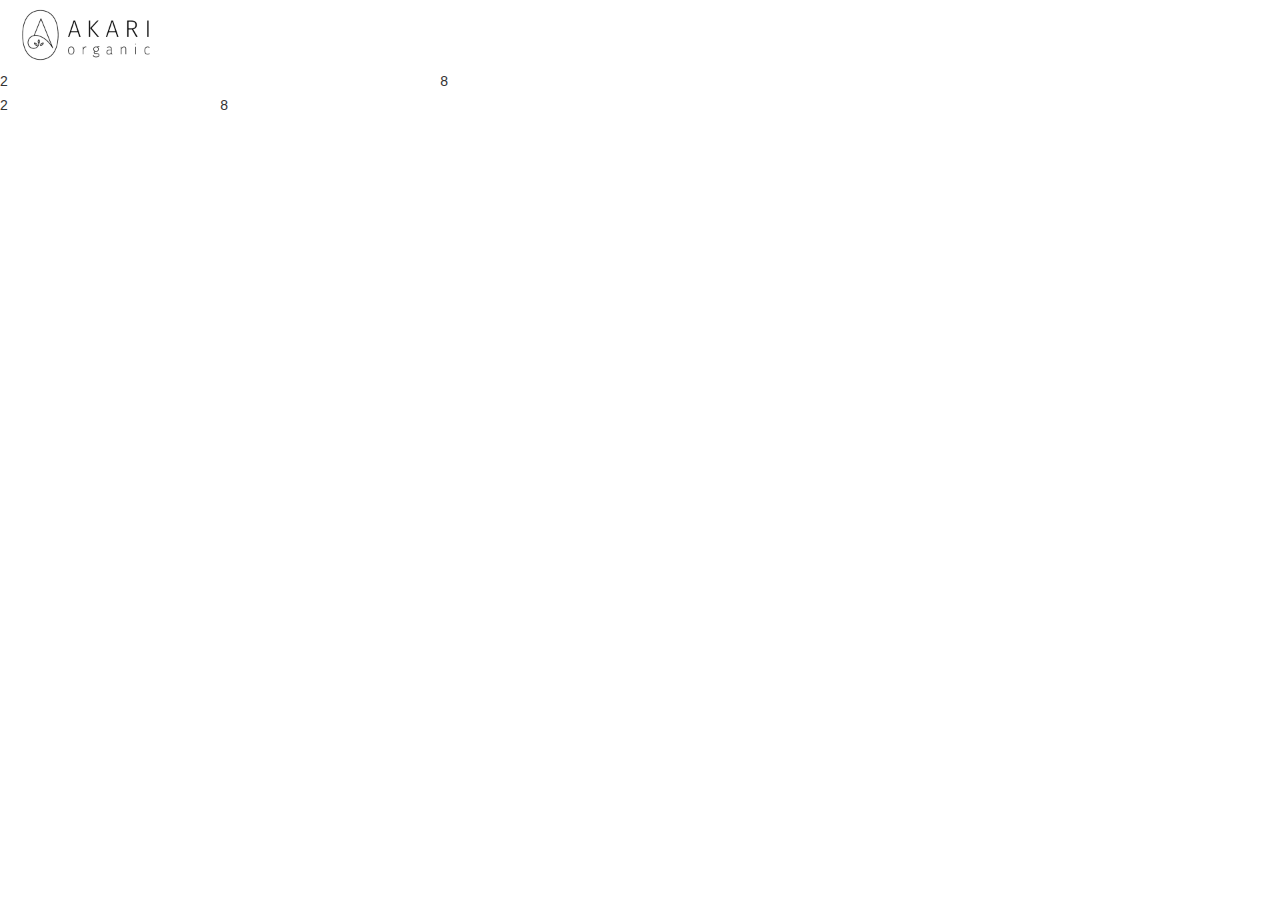
<file: index.html>
<!DOCTYPE html>
<html lang="ja">

<head>
    <meta charset="UTF-8">
    <meta name="viewport" content="width=device-width, initial-scale=1.0">
    <title>Document</title>
    <link rel="stylesheet" href="css/style.min.css">
</head>

<body>

    <header class="l-header">
        <h1 class="l-header__logo">
            <a href="index.html">
                <img src="img/common/logo.webp" alt="AKARI Organic">
            </a>
        </h1>

        <button class="l-header__navBtn" type="button">
            <span></span>
        </button>

        <nav class="l-header__nav">
            <button class="l-header__navClose" type="button"></button>
            <p class="l-header__navLogo">
                <img src="img/common/logo-menu.webp" alt="AKARI Organic">
            </p>
            <ul class="l-header__navList">
                <li class="l-header__navItem">
                    <a href="index.html">
                        <span class="l-header__navItemEn">Home
                        </span>
                        <span class="l-header__navItemJa">ホーム</span>
                    </a>
                </li>
                <li class="l-header__navItem">
                    <a href="concept.html">
                        <span class="l-header__navItemEn">Concept
                        </span>
                        <span class="l-header__navItemJa">コンセプト</span>
                    </a>
                </li>
                <li class="l-header__navItem">
                    <a href="products.html">
                        <span class="l-header__navItemEn">Products
                        </span>
                        <span class="l-header__navItemJa">製品情報</span>
                    </a>
                </li>
                <li class="l-header__navItem">
                    <a href="faq.html">
                        <span class="l-header__navItemEn">FAQ
                        </span>
                        <span class="l-header__navItemJa">よくあるご質問</span>
                    </a>
                </li>
                <li class="l-header__navItem">
                    <a href="shop.html">
                        <span class="l-header__navItemEn">Shop</span>
                        <span class="l-header__navItemJa">店舗情報</span>
                    </a>
                </li>
            </ul>
            <div class="l-header__onlineShop">
                <a href="#" target="_blank" class="l-header__onlineShopSp">Online Shop</a>
                <a href="#" target="_blank" class="l-header__onlineShopPc">
                    Online Shop
                </a>
            </div>
        </nav>
    </header>

    <!-- グリッドシステムテスト -->
    <div class="l-columns l-columns--between">
        <div class="l-columns__col2">2</div>
        <div class="l-columns__col8">8</div>
    </div>
    <div class="l-columns">
        <div class="l-columns__col2--pc">2</div>
        <div class="l-columns__col8--pc">8</div>
    </div>

</body>

</html>
</file>
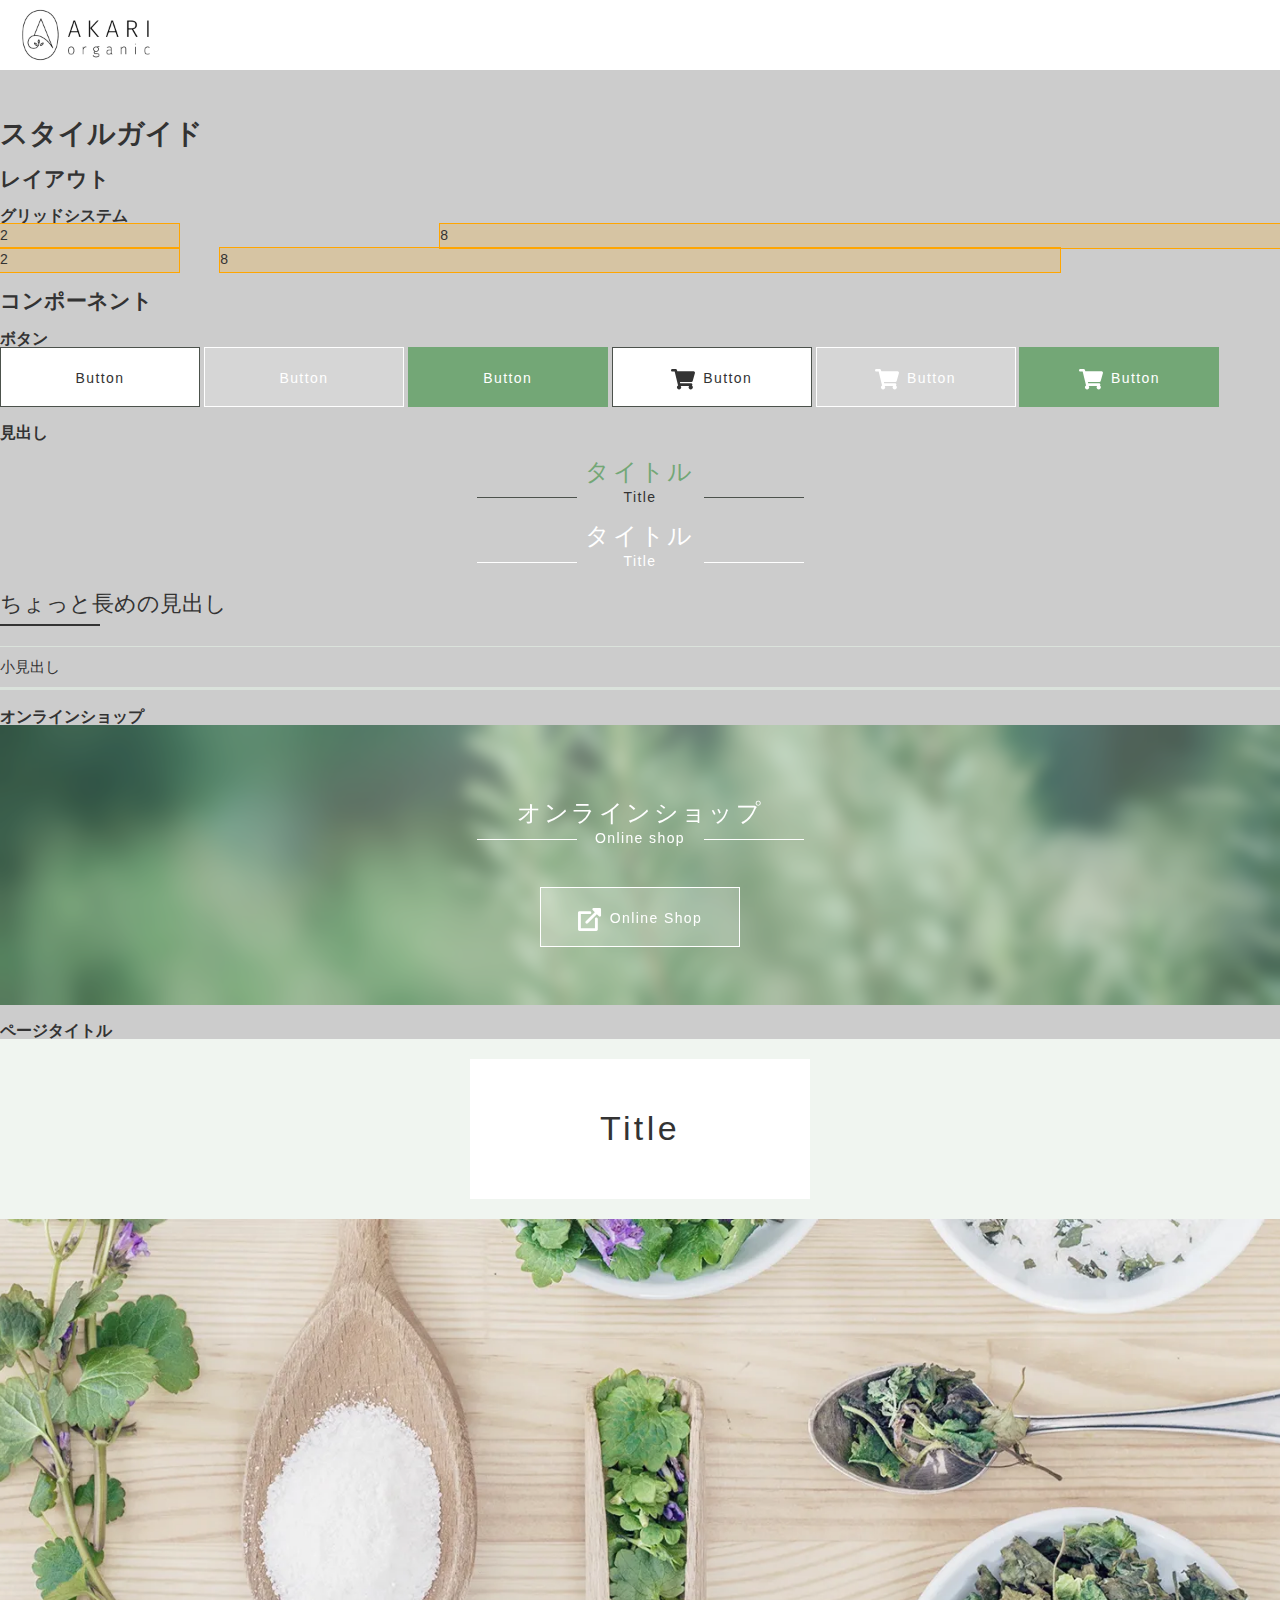
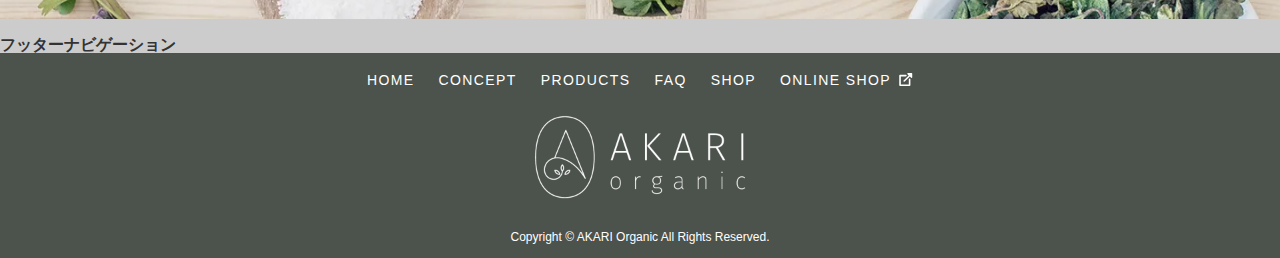
<file: components.html>
<!DOCTYPE html>
<html lang="en">

<head>
    <meta charset="UTF-8">
    <meta name="viewport" content="width=device-width, initial-scale=1.0">
    <title>コンポーネント</title>
    <link rel="stylesheet" href="css/style.min.css">
    <style>
        body {
            background: #ccc;
            padding-top: 100px;
        }

        hr {
            margin-block: 40px;
        }

        [class*="l-columns__col"] {
            outline: 1px solid orange;
            background-color: rgba(255, 165, 0, .2);
        }
    </style>

    <script src="js/script.js" defer></script>
</head>

<body>
    <h1>スタイルガイド</h1>

    <header class="l-header">
        <h1 class="l-header__logo">
            <a href="index.html">
                <img src="img/common/logo.webp" alt="AKARI Organic">
            </a>
        </h1>

        <button class="l-header__navBtn" type="button">
            <span></span>
        </button>

        <nav class="l-header__nav">
            <button class="l-header__navClose" type="button"></button>
            <p class="l-header__navLogo">
                <img src="img/common/logo-menu.webp" alt="AKARI Organic">
            </p>
            <ul class="l-header__navList">
                <li class="l-header__navItem">
                    <a href="index.html">
                        <span class="l-header__navItemEn">Home
                        </span>
                        <span class="l-header__navItemJa">ホーム</span>
                    </a>
                </li>
                <li class="l-header__navItem">
                    <a href="concept.html">
                        <span class="l-header__navItemEn">Concept
                        </span>
                        <span class="l-header__navItemJa">コンセプト</span>
                    </a>
                </li>
                <li class="l-header__navItem">
                    <a href="products.html">
                        <span class="l-header__navItemEn">Products
                        </span>
                        <span class="l-header__navItemJa">製品情報</span>
                    </a>
                </li>
                <li class="l-header__navItem">
                    <a href="faq.html">
                        <span class="l-header__navItemEn">FAQ
                        </span>
                        <span class="l-header__navItemJa">よくあるご質問</span>
                    </a>
                </li>
                <li class="l-header__navItem">
                    <a href="shop.html">
                        <span class="l-header__navItemEn">Shop</span>
                        <span class="l-header__navItemJa">店舗情報</span>
                    </a>
                </li>
            </ul>
            <div class="l-header__onlineShop">
                <a href="#" target="_blank" class="l-header__onlineShopSp">Online Shop</a>
                <a href="#" target="_blank" class="l-header__onlineShopPc">
                    Online Shop
                </a>
            </div>
        </nav>
    </header>

    <h2>レイアウト</h2>

    <h3>グリッドシステム</h3>
    <div class="l-columns l-columns--between">
        <div class="l-columns__col2">2</div>
        <div class="l-columns__col8">8</div>
    </div>
    <div class="l-columns">
        <div class="l-columns__col2--pc">2</div>
        <div class="l-columns__col8--pc">8</div>
    </div>

    <h2>コンポーネント</h2>

    <h3>ボタン</h3>
    <a href="#" class="c-btn">Button</a>
    <a href="#" class="c-btn c-btn--white">Button</a>
    <a href="#" class="c-btn c-btn--accent">Button</a>
    <a href="#" class="c-btn c-btn--icon c-btn--cart">Button</a>
    <a href="#" class="c-btn c-btn--white c-btn--icon c-btn--cart">Button</a>
    <a href="#" class="c-btn c-btn--icon c-btn--accent c-btn--cart">Button</a>

    <h3>見出し</h3>
    <h2 class="c-sectionTitle">
        <span class="c-sectionTitle__ja">タイトル</span>
        <span class="c-sectionTitle__en">Title</span>
    </h2>
    <h2 class="c-sectionTitle c-sectionTitle--white">
        <span class="c-sectionTitle__ja">タイトル</span>
        <span class="c-sectionTitle__en">Title</span>
    </h2>

    <h3 class="c-heading">ちょっと長めの見出し</h3>

    <h4 class="c-headingSub">小見出し</h4>

    <h3>オンラインショップ</h3>
    <section class="c-onlineShop">
        <h2 class="c-sectionTitle c-sectionTitle--white">
            <span class="c-sectionTitle__ja">オンラインショップ</span>
            <span class="c-sectionTitle__en">Online shop</span>
        </h2>
        <a href="#" class="c-btn c-btn--white c-btn--icon c-btn--outerlink" target="_blank">Online Shop</a>
    </section>

    <h3>ページタイトル</h3>
    <div class="c-pageTitle">
        <div class="c-pageTitle__heading">
            <h1 class="c-pageTitle__headingText">Title</h1>
        </div>
        <div class="c-pageTitle__img">
            <img src="img/concept/page-title-concept.webp" alt="">
        </div>
    </div>

    <h3>フッターナビゲーション</h3>
    <nav class="c-footerNav">
        <ul class="c-footerNav__list">
            <li class="c-footerNav__listItem"><a href="#">Home</a></li>
            <li class="c-footerNav__listItem"><a href="#">Concept</a></li>
            <li class="c-footerNav__listItem"><a href="#">Products</a></li>
            <li class="c-footerNav__listItem"><a href="#">Faq</a></li>
            <li class="c-footerNav__listItem"><a href="#">Shop</a></li>
            <li class="c-footerNav__listItem"><a href="#" target="_blank" class="c-footerNav__outerLink">Online Shop</a>
            </li>
        </ul>
    </nav>


    <footer class="l-footer">
        <div class="l-footer__logo">
            <img src="img/common/logo-white.webp" alt="AKARI Organic">
        </div>
        <small class="l-footer__copyright">
            Copyright &copy; AKARI Organic All Rights Reserved.
        </small>
    </footer>
</body>

</html>
</file>
<file: css/style.min.css>
:root {
  --base-color: #FDF7F3;
  --base-color: #FDF7F3;
  --main-color: #73A776;
  --sub-color1: #F0F5F0;
  --gray1: #9A9A9A;
  --gray2: #4C524C;
  --sub-color2: #DAE2DB;
  --text-color: #333333;
  --white: #FFFFFF;
  --font-family-ja: "Noto Sans JP", "Hiragino Kaku Gothic ProN", "Hiragino Sans", "Meiryo", sans-serif;
  --font-family-en: Arial, sans-serif;
  --col-width: 5.4;
  --col-gap: 3.2;
}

/* Box sizing rules */
*,
*::before,
*::after {
  box-sizing: border-box;
}

/* Prevent font size inflation */
html {
  -moz-text-size-adjust: none;
  -webkit-text-size-adjust: none;
  text-size-adjust: none;
}

/* Remove default margin in favour of better control in authored CSS */
body,
h1,
h2,
h3,
h4,
p,
figure,
blockquote,
dl,
dd {
  margin-block-end: 0;
}

/* Remove list styles on ul, ol elements with a list role, which suggests default styling will be removed */
ul[role=list],
ol[role=list] {
  list-style: none;
}

/* Set core body defaults */
body {
  min-height: 100vh;
  line-height: 1.5;
}

/* Set shorter line heights on headings and interactive elements */
h1,
h2,
h3,
h4,
button,
input,
label {
  line-height: 1.1;
}

/* Balance text wrapping on headings */
h1,
h2,
h3,
h4 {
  text-wrap: balance;
}

/* A elements that don't have a class get default styles */
a:not([class]) {
  -webkit-text-decoration-skip: ink;
          text-decoration-skip-ink: auto;
  color: currentColor;
}

/* Make images easier to work with */
img,
picture {
  max-width: 100%;
  display: block;
}

/* Inherit fonts for inputs and buttons */
input,
button,
textarea,
select {
  font-family: inherit;
  font-size: inherit;
}

/* Make sure textareas without a rows attribute are not tiny */
textarea:not([rows]) {
  min-height: 10em;
}

/* Anything that has been anchored to should have extra scroll margin */
:target {
  scroll-margin-block: 5ex;
}

html {
  scroll-behavior: smooth;
  font-size: 62.5%;
}

body {
  font-family: var(--font-family-ja);
  font-size: 1.4rem;
  font-weight: 400;
  line-height: 1.7;
  color: var(--text-color);
  margin: 0;
  padding-top: 70px;
}

a {
  color: var(--main-color);
  text-decoration: none;
}

img {
  height: auto;
}

.l-columns {
  display: flex;
  flex-wrap: wrap;
  -moz-column-gap: calc(var(--col-gap) * 1%);
       column-gap: calc(var(--col-gap) * 1%);
}
.l-columns--start {
  justify-content: start;
}
.l-columns--center {
  justify-content: center;
}
.l-columns--end {
  justify-content: end;
}
.l-columns--between {
  justify-content: space-between;
}
.l-columns--evenly {
  justify-content: space-evenly;
}
.l-columns--around {
  justify-content: space-around;
}
.l-columns > * {
  width: 100%;
}
.l-columns__col1 {
  width: calc(var(--col-width) * 1 * 1%);
}
.l-columns__col2 {
  width: calc(var(--col-width) * 2 * 1% + var(--col-gap) * 1 * 1%);
}
.l-columns__col3 {
  width: calc(var(--col-width) * 3 * 1% + var(--col-gap) * 2 * 1%);
}
.l-columns__col4 {
  width: calc(var(--col-width) * 4 * 1% + var(--col-gap) * 3 * 1%);
}
.l-columns__col5 {
  width: calc(var(--col-width) * 5 * 1% + var(--col-gap) * 4 * 1%);
}
.l-columns__col6 {
  width: calc(var(--col-width) * 6 * 1% + var(--col-gap) * 5 * 1%);
}
.l-columns__col7 {
  width: calc(var(--col-width) * 7 * 1% + var(--col-gap) * 6 * 1%);
}
.l-columns__col8 {
  width: calc(var(--col-width) * 8 * 1% + var(--col-gap) * 7 * 1%);
}
.l-columns__col9 {
  width: calc(var(--col-width) * 9 * 1% + var(--col-gap) * 8 * 1%);
}
.l-columns__col10 {
  width: calc(var(--col-width) * 10 * 1% + var(--col-gap) * 9 * 1%);
}
.l-columns__col11 {
  width: calc(var(--col-width) * 11 * 1% + var(--col-gap) * 10 * 1%);
}
.l-columns__col12 {
  width: calc(var(--col-width) * 12 * 1% + var(--col-gap) * 11 * 1%);
}
@media screen and (min-width: 768px) {
  .l-columns__col1--pc {
    width: calc(var(--col-width) * 1 * 1%);
  }
  .l-columns__col2--pc {
    width: calc(var(--col-width) * 2 * 1% + var(--col-gap) * 1 * 1%);
  }
  .l-columns__col3--pc {
    width: calc(var(--col-width) * 3 * 1% + var(--col-gap) * 2 * 1%);
  }
  .l-columns__col4--pc {
    width: calc(var(--col-width) * 4 * 1% + var(--col-gap) * 3 * 1%);
  }
  .l-columns__col5--pc {
    width: calc(var(--col-width) * 5 * 1% + var(--col-gap) * 4 * 1%);
  }
  .l-columns__col6--pc {
    width: calc(var(--col-width) * 6 * 1% + var(--col-gap) * 5 * 1%);
  }
  .l-columns__col7--pc {
    width: calc(var(--col-width) * 7 * 1% + var(--col-gap) * 6 * 1%);
  }
  .l-columns__col8--pc {
    width: calc(var(--col-width) * 8 * 1% + var(--col-gap) * 7 * 1%);
  }
  .l-columns__col9--pc {
    width: calc(var(--col-width) * 9 * 1% + var(--col-gap) * 8 * 1%);
  }
  .l-columns__col10--pc {
    width: calc(var(--col-width) * 10 * 1% + var(--col-gap) * 9 * 1%);
  }
  .l-columns__col11--pc {
    width: calc(var(--col-width) * 11 * 1% + var(--col-gap) * 10 * 1%);
  }
  .l-columns__col12--pc {
    width: calc(var(--col-width) * 12 * 1% + var(--col-gap) * 11 * 1%);
  }
}

.l-container {
  padding-inline: 24px;
  margin-inline: auto;
  max-width: 1208px;
}

.l-header {
  background-color: var(--white);
  height: 70px;
  position: fixed;
  top: 0;
  left: 0;
  width: 100%;
  padding-inline: 24px 14px;
  display: flex;
  justify-content: space-between;
  align-items: center;
  z-index: 1000;
}
.l-header__logo {
  width: 140px;
  margin: 0;
  flex-shrink: 0;
}
.l-header__navBtn {
  width: 44px;
  height: 44px;
  border: none;
  background: yellow;
  flex-shrink: 0;
  position: relative;
}
.l-header__navBtn span, .l-header__navBtn::before, .l-header__navBtn::after {
  content: "";
  width: 24px;
  height: 2px;
  background-color: var(--main-color);
  display: flex;
  position: absolute;
  top: 50%;
  left: 50%;
  translate: -50% -50%;
}
.l-header__navBtn::before {
  top: calc(50% - 9px);
}
.l-header__navBtn::after {
  top: calc(50% + 9px);
}
.l-header__nav {
  position: fixed;
  inset: 0;
  background-color: var(--main-color);
  display: flex;
  display: none;
  justify-content: center;
  align-items: center;
  flex-direction: column;
}
.l-header__navClose {
  position: absolute;
  right: 16px;
  top: 16px;
  width: 44px;
  height: 44px;
  border: none;
  background: none;
}
.l-header__navClose::before, .l-header__navClose::after {
  content: "";
  width: 20px;
  height: 2px;
  background-color: var(--white);
  position: absolute;
  left: 50%;
  top: 50%;
  translate: -50% -50%;
}
.l-header__navClose::before {
  rotate: 45deg;
}
.l-header__navClose::after {
  rotate: -45deg;
}
.l-header__navLogo {
  width: 110px;
  margin-bottom: 16px;
}
.l-header__navList {
  list-style: none;
  margin: 0;
  margin-bottom: 40px;
  padding: 0;
  display: flex;
  flex-direction: column;
  text-align: center;
}
.l-header__navList a {
  display: block;
  padding-block: 12px;
  color: var(--white);
}
.l-header__navItemEn, .l-header__navItemJa {
  display: block;
}
.l-header__navItemEn {
  font-family: var(--font-family-en);
  font-size: 1.6rem;
  letter-spacing: 0.1em;
  text-transform: uppercase;
}
.l-header__navItemJa {
  font-size: 1.2rem;
}
.l-header__onlineShopPc {
  display: none;
}
@media screen and (min-width: 768px) {
  .l-header {
    padding-inline: 16px 0;
  }
  .l-header__navBtn {
    display: none;
  }
  .l-header__nav {
    position: static;
    background-color: transparent;
    flex-direction: row;
    flex-grow: 1;
    justify-content: end;
    height: 100%;
  }
  .l-header__navClose {
    display: none;
  }
  .l-header__navLogo {
    display: none;
  }
  .l-header__navList {
    flex-direction: row;
    margin-bottom: 0;
    width: 100%;
    justify-content: end;
    height: 100%;
  }
  .l-header__navItem {
    flex: 0 1 140px;
  }
  .l-header__navList a {
    color: var(--text-color);
    padding-block: 0;
    height: 100%;
    display: flex;
    align-items: center;
    justify-content: center;
    flex-direction: column;
  }
  .l-header__navItemJa {
    color: var(--main-color);
  }
  .l-header__onlineShop {
    height: 100%;
  }
  .l-header__onlineShopPc {
    display: flex;
    align-items: center;
    -moz-column-gap: 8px;
         column-gap: 8px;
    height: 100%;
    padding-inline: 24px;
    background-color: var(--main-color);
    color: var(--white);
    white-space: nowrap;
  }
  .l-header__onlineShopPc::before {
    content: "";
    display: block;
    width: 24px;
    height: 24px;
    background-color: var(--white);
    -webkit-mask-image: url(../img/common/icon-shopping-cart.svg);
            mask-image: url(../img/common/icon-shopping-cart.svg);
    -webkit-mask-size: contain;
            mask-size: contain;
    -webkit-mask-repeat: no-repeat;
            mask-repeat: no-repeat;
    -webkit-mask-position: center center;
            mask-position: center center;
  }
  .l-header__onlineShopSp {
    display: none;
  }
}

.l-footer {
  background: var(--gray2);
  padding-top: 14px;
  padding-bottom: 10px;
}
.l-footer__logo {
  width: 230px;
  margin-inline: auto;
  margin-bottom: 20px;
}
.l-footer__copyright {
  display: block;
  text-align: center;
  color: var(--white);
  font-family: var(--font-family-en);
  font-size: 1.2rem;
}

.c-btn {
  display: inline-block;
  width: 200px;
  height: 60px;
  line-height: 60px;
  text-align: center;
  font-family: var(--font-family-en);
  color: var(--text-color);
  letter-spacing: 0.1em;
  background-color: var(--white);
  border: 1px solid var(--gray2);
  position: relative;
  isolation: isolate;
}
.c-btn::after {
  content: "";
  position: absolute;
  width: 100%;
  height: 100%;
  background-color: var(--main-color);
  left: 0;
  top: 0;
  opacity: 0;
  transform: scaleY(0);
  transform-origin: center top;
  z-index: -1;
  transition: 0.3s;
}
.c-btn:hover {
  color: var(--white);
  border-color: var(--main-color);
}
.c-btn:hover::after {
  transform: scaleY(1);
  opacity: 1;
}
.c-btn--white {
  border: 1px solid var(--white);
  background-color: rgba(255, 255, 255, 0.2);
  color: var(--white);
}
.c-btn--white::after {
  content: none;
}
.c-btn--white:hover {
  border-color: var(--white);
}
.c-btn--accent {
  background-color: var(--main-color);
  border-color: var(--main-color);
  color: var(--white);
}
.c-btn--icon::before {
  content: "";
  display: inline-block;
  width: 24px;
  height: 24px;
  background-color: var(--text-color);
  margin-right: 8px;
  -webkit-mask-position: center center;
          mask-position: center center;
  -webkit-mask-repeat: no-repeat;
          mask-repeat: no-repeat;
  -webkit-mask-size: contain;
          mask-size: contain;
  vertical-align: middle;
}
.c-btn--cart::before {
  -webkit-mask-image: url(../img/common/icon-shopping-cart.svg);
          mask-image: url(../img/common/icon-shopping-cart.svg);
}
.c-btn--outerlink::before {
  -webkit-mask-image: url(../img/common/icon-outerlink.svg);
          mask-image: url(../img/common/icon-outerlink.svg);
}
.c-btn--phone::before {
  -webkit-mask-image: url(../img/common/icon-phone.svg);
          mask-image: url(../img/common/icon-phone.svg);
}
.c-btn--icon:hover::before {
  background-color: var(--white);
}
.c-btn--icon.c-btn--white::before {
  background-color: var(--white);
}
.c-btn--icon.c-btn--accent::before {
  background-color: var(--white);
}

.c-sectionTitle {
  text-align: center;
  display: table;
  margin-inline: auto;
  min-width: 327px;
}
.c-sectionTitle__ja {
  font-size: 2.4rem;
  font-weight: 500;
  color: var(--main-color);
  letter-spacing: 0.1em;
  margin-bottom: 5px;
  display: block;
}
.c-sectionTitle__en {
  font-family: var(--font-family-en);
  font-size: 1.4rem;
  letter-spacing: 0.1em;
  display: flex;
  justify-content: space-between;
  align-items: center;
  font-weight: 400;
}
.c-sectionTitle__en::before, .c-sectionTitle__en::after {
  content: "";
  width: 100px;
  height: 1px;
  background-color: var(--gray2);
}
.c-sectionTitle--white .c-sectionTitle__ja {
  color: var(--white);
}
.c-sectionTitle--white .c-sectionTitle__en {
  color: var(--white);
}
.c-sectionTitle--white .c-sectionTitle__en::before, .c-sectionTitle--white .c-sectionTitle__en::after {
  background-color: var(--white);
}

.c-heading {
  font-size: 2.2rem;
  font-weight: 500;
  color: var(--text-color);
  text-align: center;
  position: relative;
  padding-bottom: 10px;
}
.c-heading::after {
  content: "";
  width: 100px;
  height: 2px;
  display: block;
  background-color: var(--text-color);
  position: absolute;
  left: 50%;
  bottom: 0;
  translate: -50% 0;
}
@media screen and (min-width: 768px) {
  .c-heading {
    text-align: start;
  }
  .c-heading::after {
    left: 0;
    translate: 0;
  }
}

.c-headingSub {
  font-size: 1.5rem;
  font-weight: 500;
  padding-block: 12px;
  border-top: 1px solid var(--sub-color2);
  border-bottom: 3px solid var(--sub-color2);
}

.c-onlineShop {
  display: flex;
  flex-direction: column;
  align-items: center;
  justify-content: center;
  gap: 40px;
  height: 280px;
  background: url(../img/common/online-shop.webp) no-repeat center center/cover;
  position: relative;
  isolation: isolate;
}
.c-onlineShop::before {
  content: "";
  background-color: rgba(115, 167, 118, 0.32);
  width: 100%;
  height: 100%;
  display: block;
  position: absolute;
  left: 0;
  top: 0;
  z-index: -1;
  -webkit-backdrop-filter: blur(8px);
          backdrop-filter: blur(8px);
}

.c-pageTitle__heading {
  background-color: var(--sub-color1);
  height: 100px;
  display: flex;
  justify-content: center;
  align-items: center;
}
.c-pageTitle__headingText {
  background: var(--white);
  min-width: 200px;
  height: 60px;
  text-align: center;
  display: flex;
  justify-content: center;
  align-items: center;
  padding-inline: 10px;
  font-family: var(--font-family-en);
  font-size: 2rem;
  font-weight: normal;
  letter-spacing: 0.1em;
  margin-top: 0;
}
.c-pageTitle__img {
  height: 120px;
}
.c-pageTitle__img img {
  width: 100%;
  height: 100%;
  -o-object-fit: cover;
     object-fit: cover;
}
@media screen and (min-width: 768px) {
  .c-pageTitle__heading {
    height: 180px;
  }
  .c-pageTitle__headingText {
    min-width: 340px;
    height: 140px;
    font-size: 3.4rem;
  }
  .c-pageTitle__img {
    height: 400px;
  }
}

.c-footerNav {
  background: var(--sub-color1);
}
.c-footerNav__list {
  display: flex;
  flex-direction: column;
  padding: 0;
  margin: 0;
  list-style: none;
}
.c-footerNav__listItem {
  text-align: center;
  border-bottom: 1px solid var(--sub-color2);
}
.c-footerNav__listItem:last-child {
  border-bottom: none;
}
.c-footerNav__listItem a {
  display: block;
  padding-block: 10px;
  font-size: 2rem;
  font-family: var(--font-family-en);
  text-transform: uppercase;
  color: var(--main-color);
  letter-spacing: 0.1em;
}
.c-footerNav__outerLink::after {
  content: "";
  display: inline-block;
  width: 24px;
  height: 24px;
  background-color: var(--main-color);
  -webkit-mask: url(../img/common/icon-outerlink.svg) no-repeat center center/contain;
          mask: url(../img/common/icon-outerlink.svg) no-repeat center center/contain;
  vertical-align: middle;
  margin-left: 10px;
  margin-top: -5px;
}
@media screen and (min-width: 768px) {
  .c-footerNav {
    background-color: var(--gray2);
    padding-top: 16px;
  }
  .c-footerNav__list {
    flex-direction: row;
    justify-content: center;
    -moz-column-gap: 24px;
         column-gap: 24px;
  }
  .c-footerNav__listItem {
    border-bottom: none;
  }
  .c-footerNav__listItem a {
    color: var(--white);
    font-size: 1.4rem;
    padding-block: 0;
  }
  .c-footerNav__outerLink::after {
    background-color: var(--white);
    width: 14px;
    height: 14px;
    margin-left: 8px;
  }
}

.p-topMv {
  height: 250px;
}
.p-topMv img {
  width: 100%;
  height: 100%;
  -o-object-fit: cover;
     object-fit: cover;
}
@media screen and (min-width: 768px) {
  .p-topMv {
    height: 730px;
  }
}

.p-topConcept {
  padding-block: 64px;
}
.p-topConcept .c-sectionTitle {
  margin-bottom: 56px;
}
.p-topConcept__text {
  font-size: 1.5rem;
  margin-bottom: 32px;
}
.p-topConcept__text p {
  line-height: 1.7;
}
.p-topConcept__text p:not(:first-child) {
  margin-top: 8px;
}
.p-topConcept__text br {
  display: none;
}
.p-topConcept__link {
  text-align: center;
}
@media screen and (min-width: 768px) {
  .p-topConcept__text {
    text-align: center;
  }
  .p-topConcept__text br {
    display: block;
  }
}

.p-topAbout {
  padding-block: 64px;
  background-color: var(--sub-color1);
}
.p-topAbout__subSection--faq {
  margin-bottom: 48px;
}
.p-topAbout .c-sectionTitle {
  margin-bottom: 56px;
}
.p-topAbout .c-heading {
  margin-bottom: 32px;
}
.p-topAbout__subSectionImg {
  margin-bottom: 24px;
}
.p-topAbout__subSectionText {
  margin-bottom: 24px;
}
.p-topAbout__subSectionLink {
  text-align: center;
}
@media screen and (min-width: 768px) {
  .p-topAbout__subSection {
    display: grid;
    grid-template-columns: 1fr 1fr;
    grid-template-rows: auto auto 1fr;
    gap: 32px 40px;
  }
  .p-topAbout__subSectionImg {
    grid-column: 1/2;
    grid-row: 1/4;
  }
  .p-topAbout .c-heading {
    margin-block: 0;
  }
  .p-topAbout__subSectionText {
    margin-block: 0;
  }
  .p-topAbout__subSectionLink {
    text-align: start;
  }
  .p-topAbout__subSection--shop .p-topAbout__subSectionImg {
    grid-column: 2/3;
  }
}/*# sourceMappingURL=style.min.css.map */
</file>
